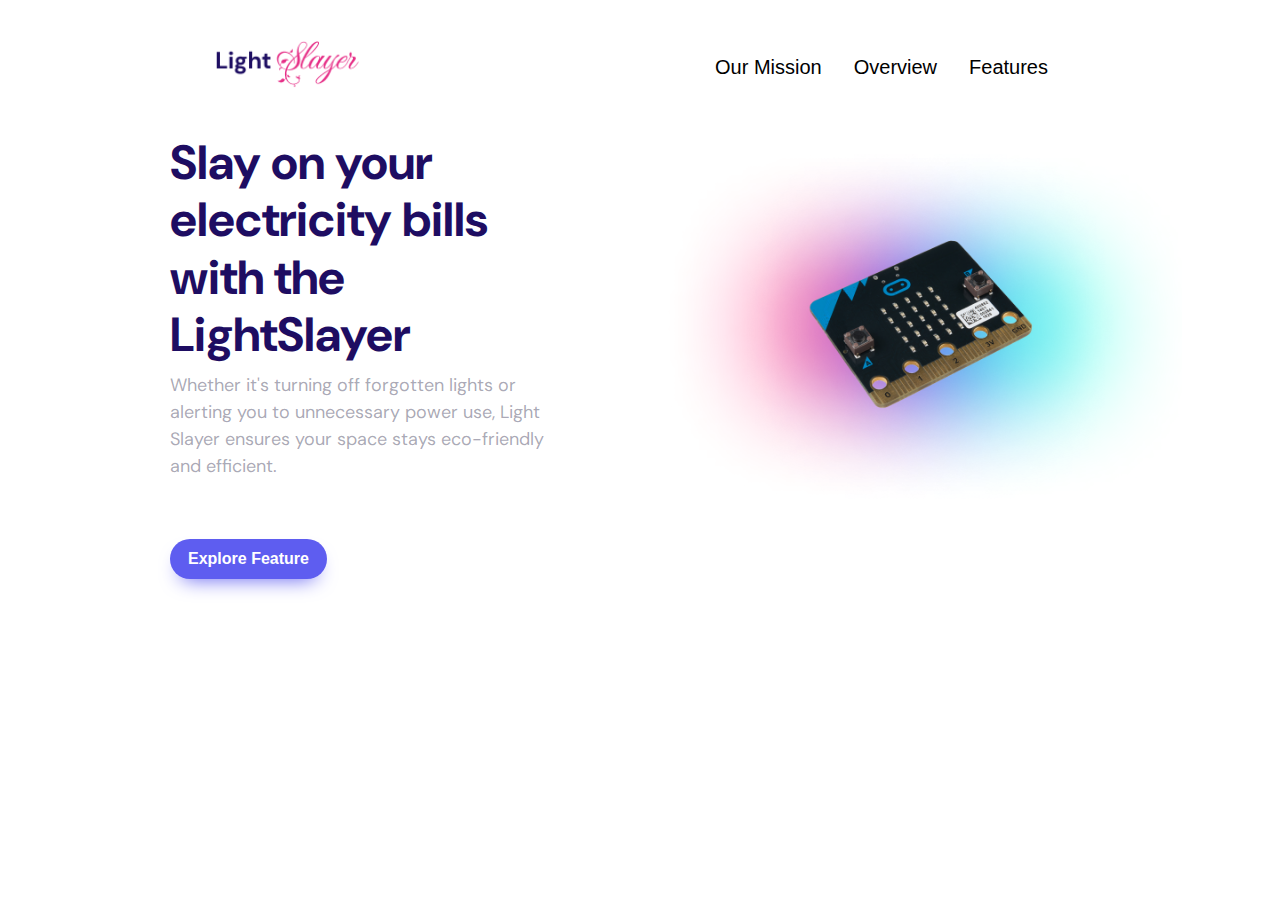
<file: index.html>
<!DOCTYPE html>
<html lang="en">
<head>
    <meta charset="utf-8">
    <meta name="viewport" content="width=device-width">
    <link href="style.css" rel="stylesheet" type="text/css"/>
    <link href="https://fonts.googleapis.com/css?family=DM+Sans&amp;display=swap" rel="stylesheet">
    <link rel="stylesheet" href="https://stackpath.bootstrapcdn.com/bootstrap/4.3.1/css/bootstrap.min.css" integrity="sha384-ggOyR0iXCbMQv3Xipma34MD+dH/1fQ784/j6cY/iJTQUOhcWr7x9JvoRxT2MZw1T" crossorigin="anonymous">
    <title>Mission 2</title>
</head>

<body>
    <header script-html="header.html"></header>

    <div class="container">
        <div class="row">
            <div class="col-12-home">
                <h2 class="punchline">Slay on your electricity bills with the LightSlayer</h2>
                <p class="subpline">
                    Whether it's turning off forgotten lights or alerting you to unnecessary power use, Light Slayer ensures your space stays eco-friendly and efficient.
                </p>
            </div>
            <div>
                <img src="../images/bg_mb.png" width="520px" height="520px" alt="" class="background">
            </div>
            <div class="col-12-home">
                <a href="features.html">
                    <button href="features.html" class="button-34" role="button">Explore Feature</button>
                </a>
            </div>
        </div>
        
    </div>
    

</body>

<script src="script.js"></script>
</html>
</file>
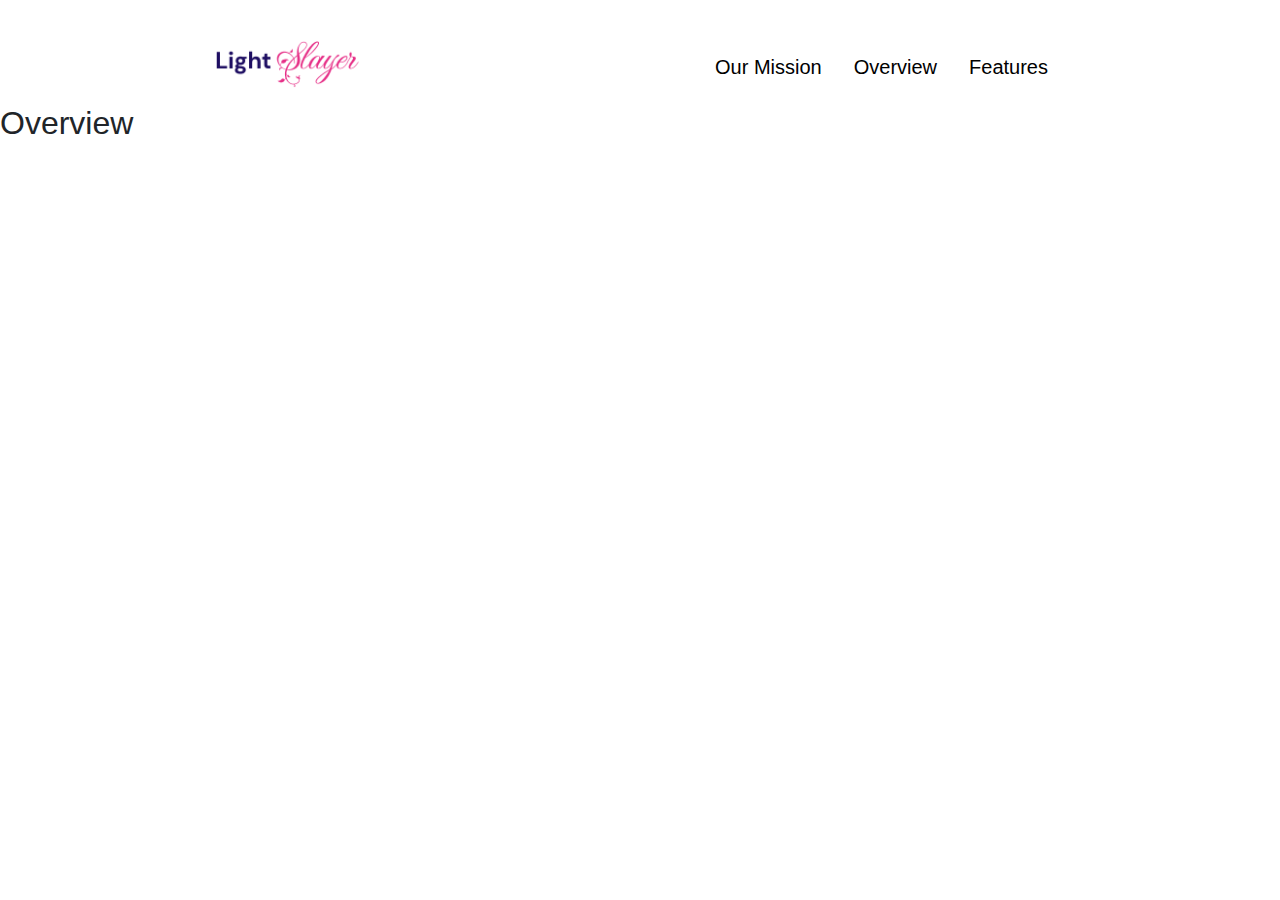
<file: overview.html>
<!DOCTYPE html>
<html lang="en">
<head>
    <meta charset="utf-8">
    <meta name="viewport" content="width=device-width">
    <link href="style.css" rel="stylesheet" type="text/css"/>
    <link href="https://fonts.googleapis.com/css?family=DM+Sans&amp;display=swap" rel="stylesheet">
    <link rel="stylesheet" href="https://stackpath.bootstrapcdn.com/bootstrap/4.3.1/css/bootstrap.min.css" integrity="sha384-ggOyR0iXCbMQv3Xipma34MD+dH/1fQ784/j6cY/iJTQUOhcWr7x9JvoRxT2MZw1T" crossorigin="anonymous">
    <title>Mission 2: Overview</title>
</head>

<body>
    <header script-html="header.html"></header>
    <h2>Overview</h2>
</body>
<script src="script.js"></script>
</html>
</file>
<file: style.css>
/* INDEX HTML CSS */

body{
    font-family: Arial, Helvetica, sans-serif;
}

.punchline{
    width: 402px;
    color: rgba(30, 13, 98, 1);
    top: 0px;
    left: 0px;
    font-family: DM Sans;
    font-weight: Bold;
    font-size: 48px;
    opacity: 1;
    text-align: left
}

.subpline{
    width: 402px;
    color: rgba(21, 20, 56, 0.4);
    left: 0px;
    font-family: DM Sans;
    font-weight: Medium;
    font-size: 18px;
    text-align: left;
    opacity: 0.95;
}

.col-12-home{
    margin-top: 30px;
    margin-left: 100px;
    margin-right: 20px;
}

img{
    max-width: 100%;  
    height: auto;
}

.background {
    margin-top: 50px;
    margin-left: 70px;
    position: relative;
    display: block;
}

.nav-link{
    font-size: 20px;
    color: black;
}

.col{
    margin-top: 30px;
}

.row{
    margin-bottom: 30px;
}

.center {
    display: block;
    margin-left: auto;
    margin-right: auto;
    width: 70%;
}


/* CSS */
.button-34{
    background: #5E5DF0;
    border-radius: 999px;
    box-shadow: #5E5DF0 0 10px 20px -10px;
    box-sizing: border-box;
    color: #FFFFFF;
    cursor: pointer;
    font-family: Inter,Helvetica,"Apple Color Emoji","Segoe UI Emoji",NotoColorEmoji,"Noto Color Emoji","Segoe UI Symbol","Android Emoji",EmojiSymbols,-apple-system,system-ui,"Segoe UI",Roboto,"Helvetica Neue","Noto Sans",sans-serif;
    font-size: 16px;
    font-weight: 700;
    line-height: 24px;
    opacity: 1;
    outline: 0 solid transparent;
    padding: 8px 18px;
    user-select: none;
    -webkit-user-select: none;
    touch-action: manipulation;
    width: fit-content;
    word-break: break-word;
    border: 0;
}

/* END OF INDEX HTML CSS */
</file>
